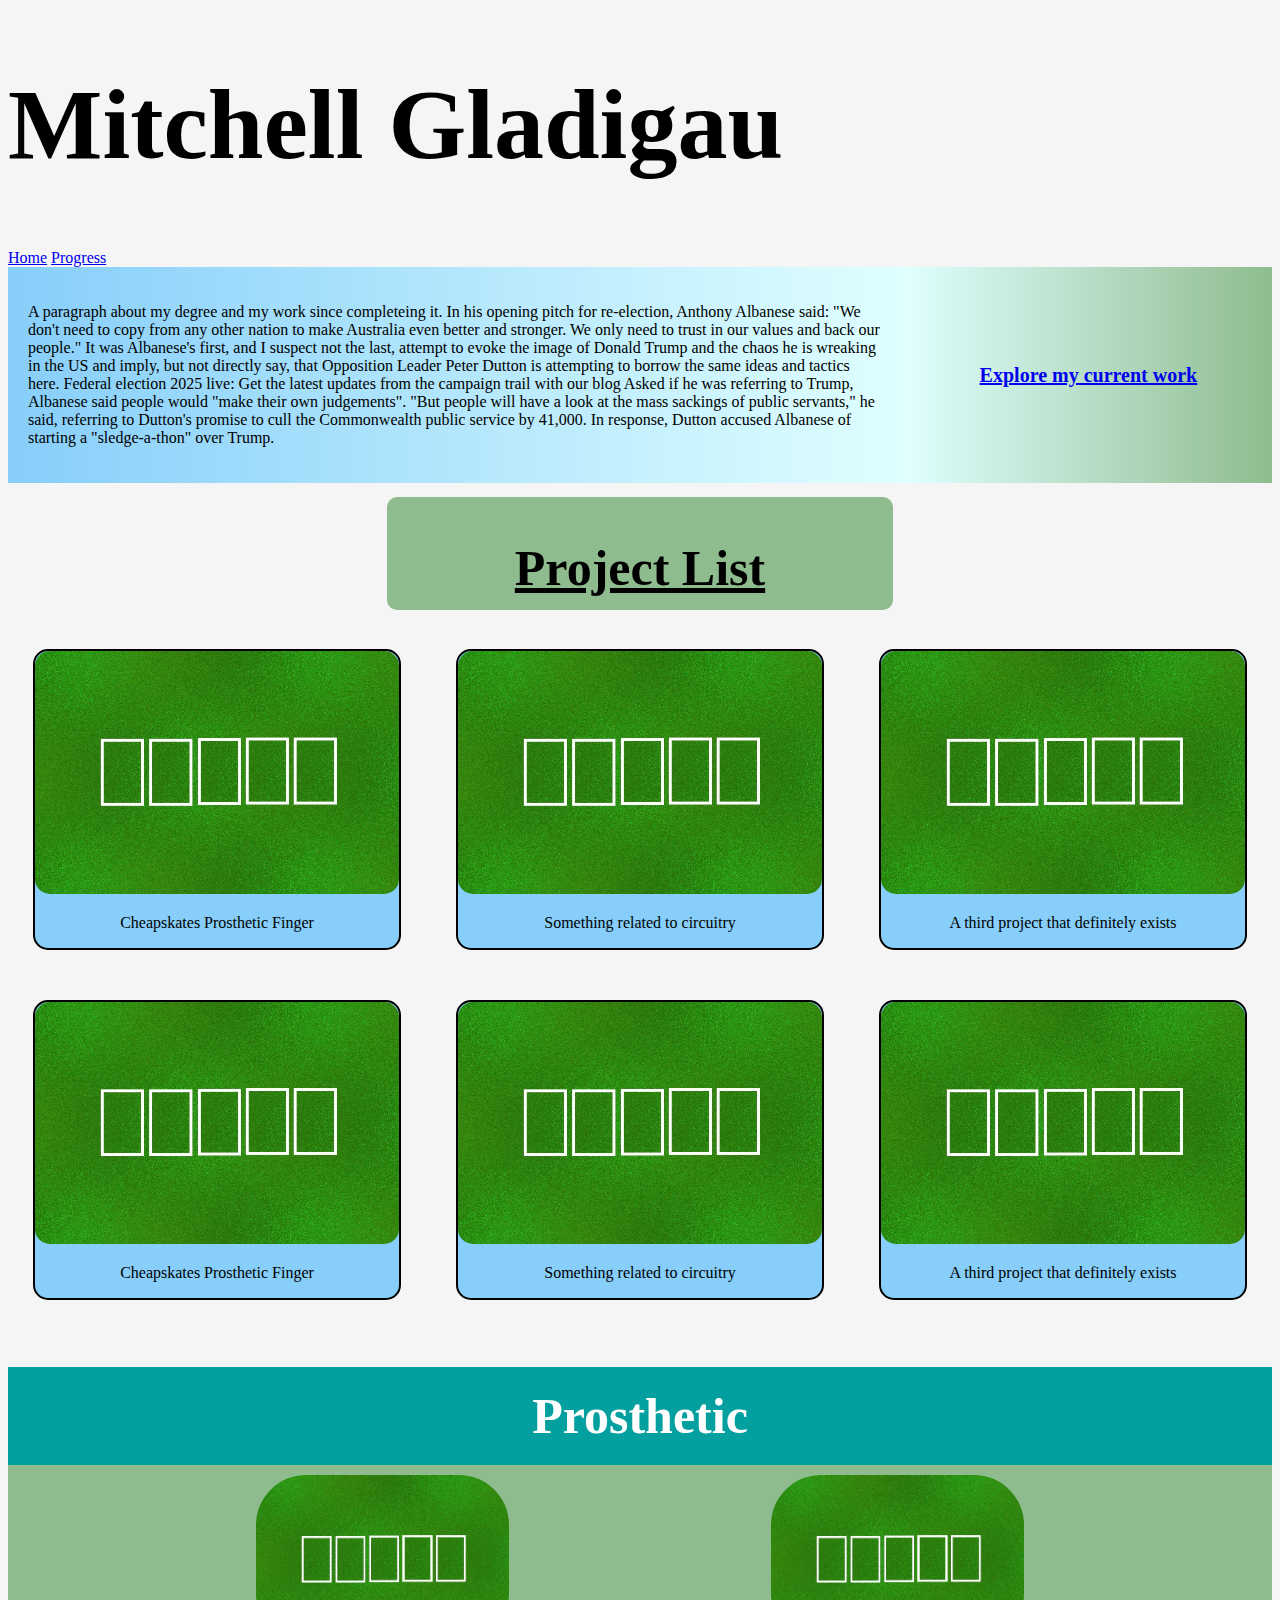
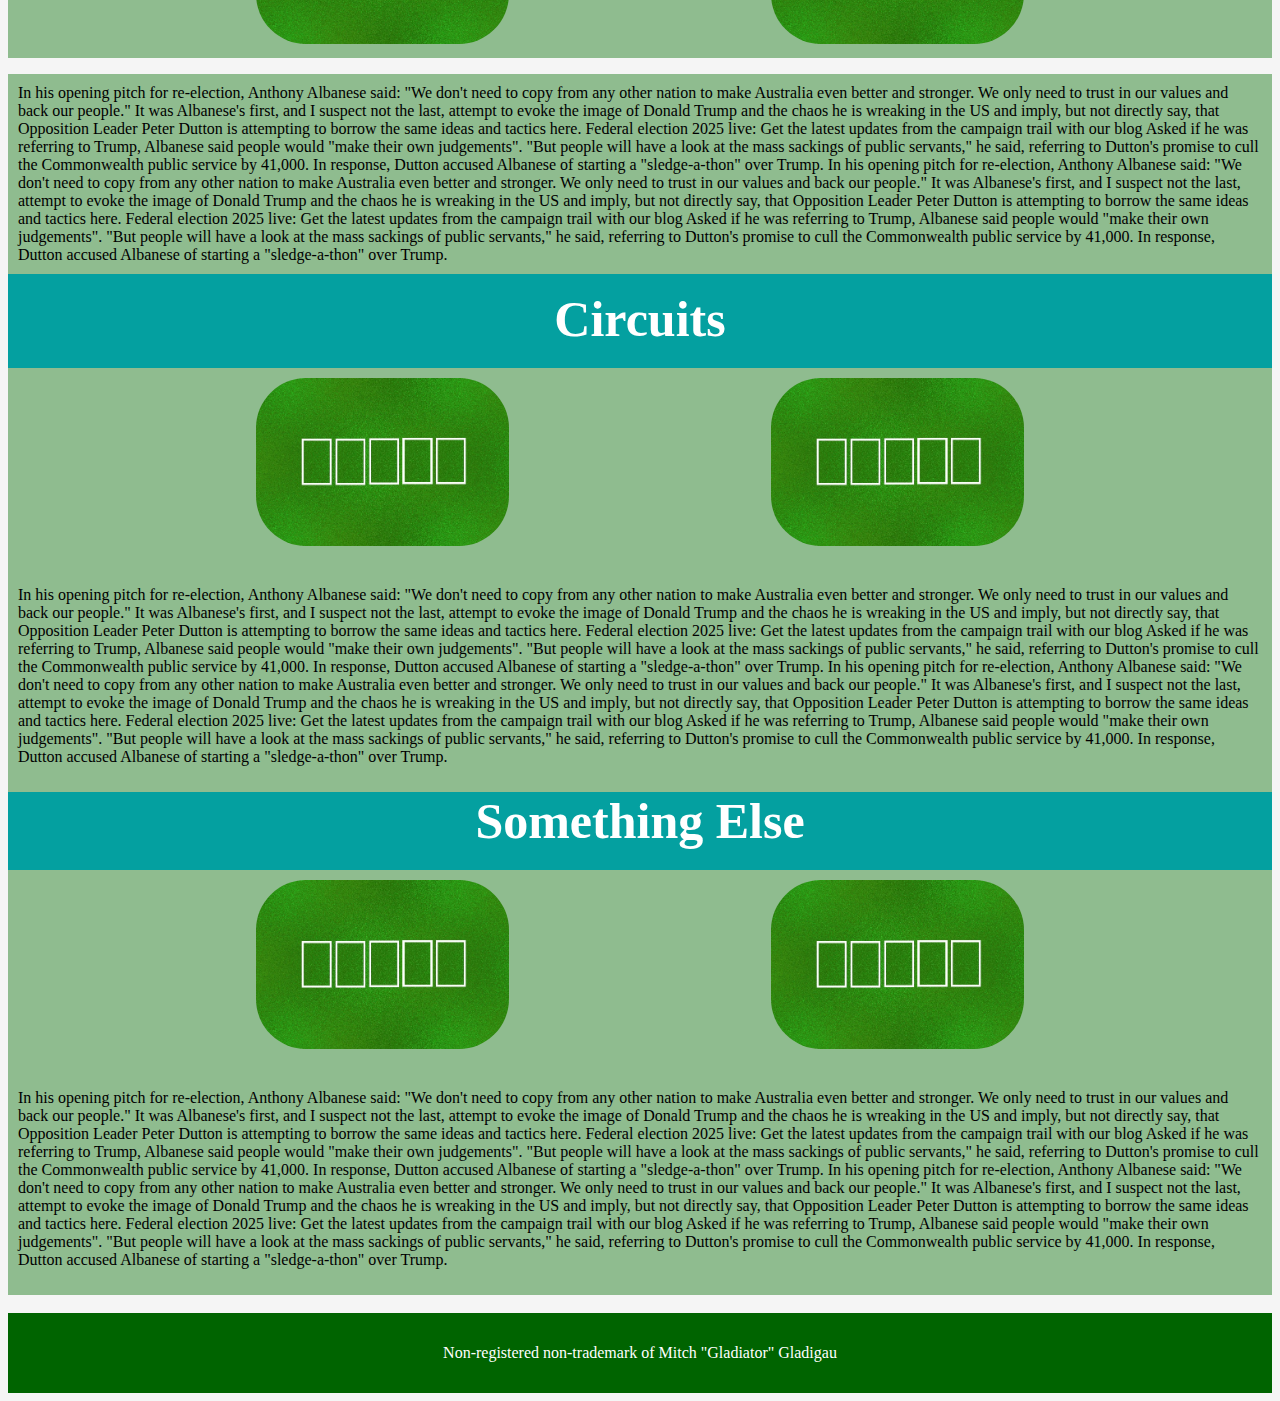
<file: index.html>
<!DOCTYPE html>
<html lang="en">
<!-- Thoughts on use for page:
 Primarily as a way to practice web design and present a portfolio of personal projects
 also possible online blog for recording my efforts on projects and jobs -->
<!-- Really good colour scheme website https://m2.material.io/design/color/the-color-system.html -->
<!-- Colour Scheme: teal and turquoise as secondary as associated with med industry, primary Lime and green-->
<!-- Background, surface white, black text on all but green/lime-->

<head>
    <link rel="stylesheet" href="styles.css">
    <link rel="icon" type="image/x-icon" href="table.jpg">
    <script src="main.js"></script>
    <title>Mitchell Gladigau</title>
    <meta name="viewport" content="width=device-width, initial-scale=1.0">
    <link rel="stylesheet" href="https://fonts.googleapis.com/icon?family=Material+Icons">
    <link rel="stylesheet" href="https://code.getmdl.io/1.3.0/material.indigo-pink.min.css">
    <script defer src="https://code.getmdl.io/1.3.0/material.min.js"></script>
</head>

<body style="background-color: whitesmoke;">

    <div>
        <header class="mdl-layout__header mdl-layout__header--waterfall portfolio-header">
            <div class="mdl-layout__header-row portfolio-logo-row">
                <span class="mdl-layout__title">
                    <div class="portfolio-logo"></div>
                    <h1 class="mdl-layout__title">Mitchell Gladigau</h1>
                </span>
            </div>
            <div class="mdl-layout__header-row portfolio-navigation-row mdl-layout--large-screen-only">
                <nav class="mdl-navigation mdl-typography--body-1-force-preferred-font">
                    <a class="mdl-navigation__link is-active" href="index.html">Home</a>
                    <a class="mdl-navigation__link" href="projectDetails.html">Progress</a>
                </nav>
            </div>
        </header>
        <!--<h1 style="color: white; text-align: center; background-color: darkgreen;">Mitchell Gladigau</h1> -->
        <div class="summaryRow">
            <div class="summaryText">
                <p>A paragraph about my degree and my work since completeing it. In his opening pitch for re-election, Anthony Albanese said: "We don't need to copy from any other nation to make Australia even better and stronger. We only need to trust in our values and back our people." It was Albanese's first, and I suspect not the last, attempt to evoke the image of Donald Trump and the chaos he is wreaking in the US and imply, but not directly say, that Opposition Leader Peter Dutton is attempting to borrow the same ideas and tactics here. Federal election 2025 live: Get the latest updates from the campaign trail with our blog Asked if he was referring to Trump, Albanese said people would "make their own judgements". "But people will have a look at the mass sackings of public servants," he said, referring to Dutton's promise to cull the Commonwealth public service by 41,000. In response, Dutton accused Albanese of starting a "sledge-a-thon" over Trump. </p>
            </div>
            <div class="currentLink">
                <h4> <a href="projectDetails.html"> Explore my current work </a> </h4>
            </div>
        </div>
    </div>
    <!-- <h1 style="font-size:4vw">This is an example of adaptive font sizing</h1> -->

    <!-- First row of project images -->
    <div style="display: grid; place-items: center;">
        <div style="display: grid; place-items: center; background-color: darkseagreen; width: 40%; border-radius: 10px; height: 80%; text-decoration: underline;">
            <h2> Project List </h2>
        </div>
    </div>
    <div class="TileRow">
        <div class="projectItem">
            <a href="#P1">
                <img src="table.jpg" alt="Image of project 1" width="100%" height="auto">
            </a>
            <p style="text-align: center;">Cheapskates Prosthetic Finger</p>
        </div>
        <div class="projectItem">
            <a href="#P2">
                <img src="table.jpg" alt="Image of project 2" width="100%" height="auto">
            </a>
            <p style="text-align: center;">Something related to circuitry</p>
        </div>
        <div class="projectItem">
            <a href="#P3">
                <img src="table.jpg" alt="Image of project 2" width="100%" height="auto">
            </a>
            <p style="text-align: center;">A third project that definitely exists</p>
        </div>
    </div>
    <!-- Second row of project images -->
    <div class="TileRow">
        <div class="projectItem">
            <a href="#P1">
                <img src="table.jpg" alt="Image of project 1" width="100%" height="auto">
            </a>
            <p style="text-align: center;">Cheapskates Prosthetic Finger</p>
        </div>
        <div class="projectItem">
            <a href="#P2">
                <img src="table.jpg" alt="Image of project 2" width="100%" height="auto">
            </a>
            <p style="text-align: center;">Something related to circuitry</p>
        </div>
        <div class="projectItem">
            <a href="#P3">
                <img src="table.jpg" alt="Image of project 2" width="100%" height="auto">
            </a>
            <p style="text-align: center;">A third project that definitely exists</p>
        </div>
    </div>

    <!-- Project Descriptions -->
    <h2 id="P1" class="descriptionHeading">Prosthetic</h2>
    <div class="descriptionRow">
        <div class="descriptionImage">
            <img src="table.jpg" alt="Image of project 1" width="100%" height="auto" title="An image of the 3D Print">
        </div>
        <div class="descriptionImage">
            <img src="table.jpg" alt="Image of project 1" width="100%" height="auto">
        </div>
    </div>
    <p class="descriptionText">In his opening pitch for re-election, Anthony Albanese said: "We don't need to copy from any other nation to make Australia even better and stronger. We only need to trust in our values and back our people."

        It was Albanese's first, and I suspect not the last, attempt to evoke the image of Donald Trump and the chaos he is wreaking in the US and imply, but not directly say, that Opposition Leader Peter Dutton is attempting to borrow the same ideas and tactics here.
        
        Federal election 2025 live: Get the latest updates from the campaign trail with our blog
        
        Asked if he was referring to Trump, Albanese said people would "make their own judgements".
        
        "But people will have a look at the mass sackings of public servants," he said, referring to Dutton's promise to cull the Commonwealth public service by 41,000.
        
        In response, Dutton accused Albanese of starting a "sledge-a-thon" over Trump.
        In his opening pitch for re-election, Anthony Albanese said: "We don't need to copy from any other nation to make Australia even better and stronger. We only need to trust in our values and back our people."

        It was Albanese's first, and I suspect not the last, attempt to evoke the image of Donald Trump and the chaos he is wreaking in the US and imply, but not directly say, that Opposition Leader Peter Dutton is attempting to borrow the same ideas and tactics here.
        
        Federal election 2025 live: Get the latest updates from the campaign trail with our blog
        
        Asked if he was referring to Trump, Albanese said people would "make their own judgements".
        
        "But people will have a look at the mass sackings of public servants," he said, referring to Dutton's promise to cull the Commonwealth public service by 41,000.
        
        In response, Dutton accused Albanese of starting a "sledge-a-thon" over Trump.</p>

    <h2 id="P2" class="descriptionHeading">Circuits</h2>
    <div class="descriptionRow">
        <div class="descriptionImage">
            <img src="table.jpg" alt="Image of project 1" width="100%" height="auto">
        </div>
        <div class="descriptionImage">
            <img src="table.jpg" alt="Image of project 1" width="100%" height="auto">
        </div>
    </div>
    <div class="descriptionText">
        <p>In his opening pitch for re-election, Anthony Albanese said: "We don't need to copy from any other nation to make Australia even better and stronger. We only need to trust in our values and back our people."

        It was Albanese's first, and I suspect not the last, attempt to evoke the image of Donald Trump and the chaos he is wreaking in the US and imply, but not directly say, that Opposition Leader Peter Dutton is attempting to borrow the same ideas and tactics here.
        
        Federal election 2025 live: Get the latest updates from the campaign trail with our blog
        
        Asked if he was referring to Trump, Albanese said people would "make their own judgements".
        
        "But people will have a look at the mass sackings of public servants," he said, referring to Dutton's promise to cull the Commonwealth public service by 41,000.
        
        In response, Dutton accused Albanese of starting a "sledge-a-thon" over Trump.
        In his opening pitch for re-election, Anthony Albanese said: "We don't need to copy from any other nation to make Australia even better and stronger. We only need to trust in our values and back our people."

        It was Albanese's first, and I suspect not the last, attempt to evoke the image of Donald Trump and the chaos he is wreaking in the US and imply, but not directly say, that Opposition Leader Peter Dutton is attempting to borrow the same ideas and tactics here.
        
        Federal election 2025 live: Get the latest updates from the campaign trail with our blog
        
        Asked if he was referring to Trump, Albanese said people would "make their own judgements".
        
        "But people will have a look at the mass sackings of public servants," he said, referring to Dutton's promise to cull the Commonwealth public service by 41,000.
        
        In response, Dutton accused Albanese of starting a "sledge-a-thon" over Trump.</p>
    </div>

    <h2 id="P3" class="descriptionHeading">Something Else</h2>
    <div class="descriptionRow">
        <div class="descriptionImage">
            <img src="table.jpg" alt="Image of project 1" width="100%" height="auto">
        </div>
        <div class="descriptionImage">
            <img src="table.jpg" alt="Image of project 1" width="100%" height="auto">
        </div>
    </div>
    <div class="descriptionText">
        <p>In his opening pitch for re-election, Anthony Albanese said: "We don't need to copy from any other nation to make Australia even better and stronger. We only need to trust in our values and back our people."

        It was Albanese's first, and I suspect not the last, attempt to evoke the image of Donald Trump and the chaos he is wreaking in the US and imply, but not directly say, that Opposition Leader Peter Dutton is attempting to borrow the same ideas and tactics here.
        
        Federal election 2025 live: Get the latest updates from the campaign trail with our blog
        
        Asked if he was referring to Trump, Albanese said people would "make their own judgements".
        
        "But people will have a look at the mass sackings of public servants," he said, referring to Dutton's promise to cull the Commonwealth public service by 41,000.
        
        In response, Dutton accused Albanese of starting a "sledge-a-thon" over Trump.
        In his opening pitch for re-election, Anthony Albanese said: "We don't need to copy from any other nation to make Australia even better and stronger. We only need to trust in our values and back our people."

        It was Albanese's first, and I suspect not the last, attempt to evoke the image of Donald Trump and the chaos he is wreaking in the US and imply, but not directly say, that Opposition Leader Peter Dutton is attempting to borrow the same ideas and tactics here.
        
        Federal election 2025 live: Get the latest updates from the campaign trail with our blog
        
        Asked if he was referring to Trump, Albanese said people would "make their own judgements".
        
        "But people will have a look at the mass sackings of public servants," he said, referring to Dutton's promise to cull the Commonwealth public service by 41,000.
        
        In response, Dutton accused Albanese of starting a "sledge-a-thon" over Trump.</p>
    </div>
    

    <div>
        <footer>
            <p> Non-registered non-trademark of Mitch "Gladiator" Gladigau</p>
        </footer>
    </div>
</body>

</html>
</file>
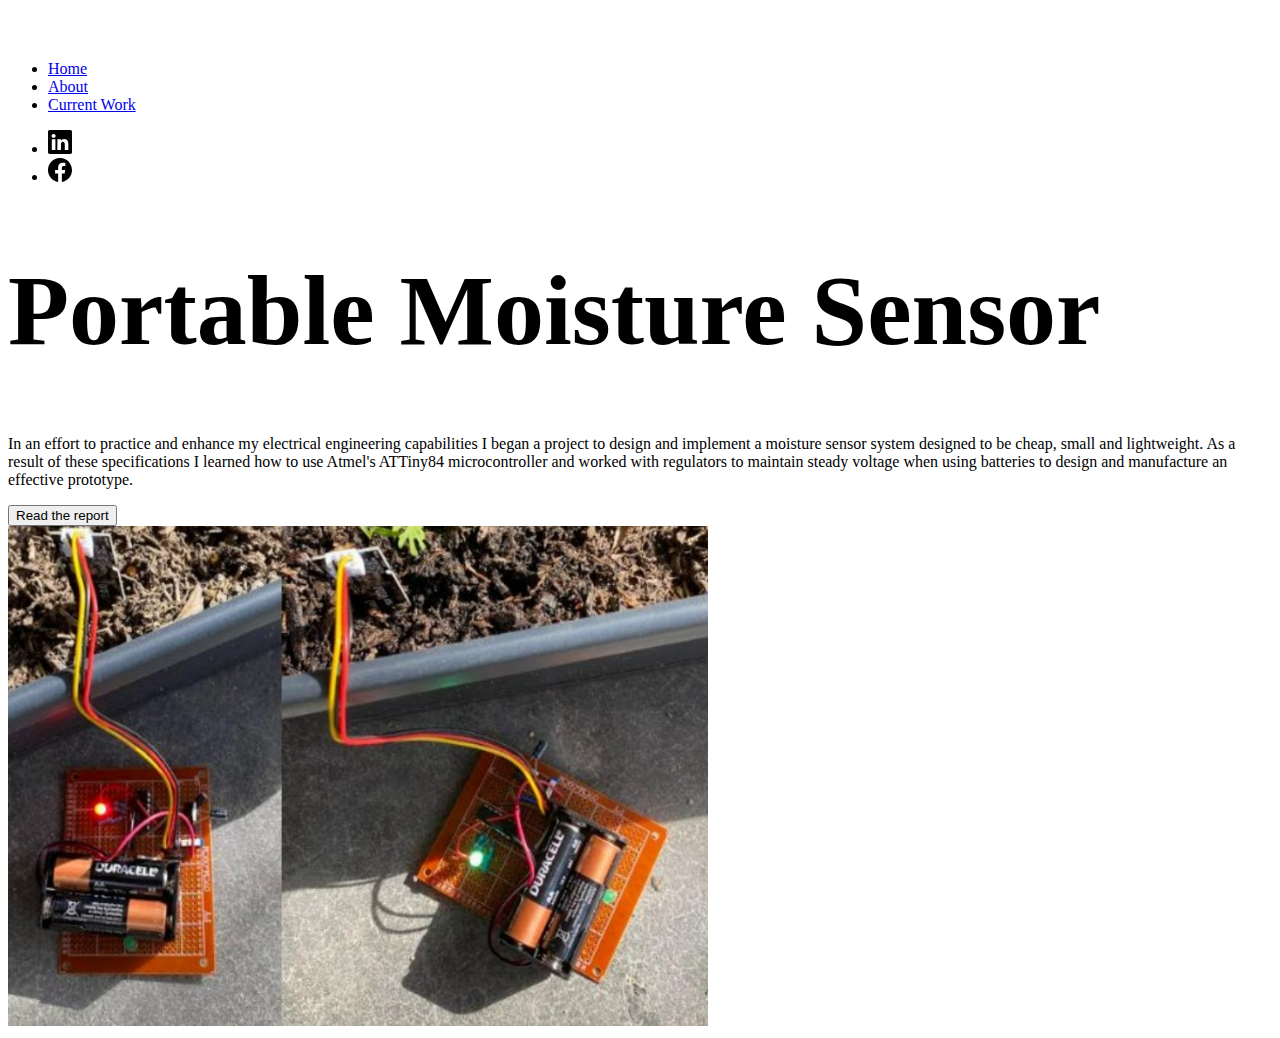
<file: Moisture.html>
<!DOCTYPE html>
<html lang="en">

<head>
    <link rel="stylesheet" href="styles.css">
    <link rel="icon" type="image/x-icon" href="table.jpg">
    <script src="main.js"></script>
    <title>Moisture Sensor Project</title>
    <meta name="viewport" content="width=device-width, initial-scale=1.0">
    <link href="https://cdn.jsdelivr.net/npm/bootstrap@5.3.6/dist/css/bootstrap.min.css" rel="stylesheet" integrity="sha384-4Q6Gf2aSP4eDXB8Miphtr37CMZZQ5oXLH2yaXMJ2w8e2ZtHTl7GptT4jmndRuHDT" crossorigin="anonymous">
</head>

<body>

<header class="p-3 mb-3 border-bottom">
    <div class="container">
      <div class="d-flex flex-wrap align-items-center justify-content-center justify-content-lg-start">
        <a href="/" class="d-flex align-items-center mb-2 mb-lg-0 text-dark text-decoration-none">
          <svg class="bi me-2" width="40" height="32" role="img" aria-label="Bootstrap"><use xlink:href="#bootstrap"></use></svg>
        </a>

        <ul class="nav col-12 col-lg-auto me-lg-auto mb-2 justify-content-center mb-md-0">
          <li><a href="index.html" class="nav-link px-2 link-secondary">Home</a></li>
          <li><a href="#" class="nav-link px-2 link-dark">About</a></li>
          <li><a href="#" class="nav-link px-2 link-dark">Current Work</a></li>
        </ul>

        <ul class="nav col-12 col-lg-auto mb-3 mb-lg-0 me-lg-3 justify-content-center">
          <li><img src="linkedin.svg" class="m-1" alt="LinkedIn" width="24" height="24"></li>
          <li><img src="facebook.svg" class="m-1" alt="Facebook" width="24" height="24"></li>
        </ul>

      </div>
    </div>
</header>

<div class="px-4 pt-5 my-5 text-center border-bottom">
    <h1 class="display-4 fw-bold">Portable Moisture Sensor</h1>
    <div class="col-lg-6 mx-auto">
      <p class="lead mb-4">In an effort to practice and enhance my electrical engineering capabilities I began a project to design and implement a moisture sensor system designed to be cheap, small and lightweight. As a result of these specifications I learned how to use Atmel's ATTiny84 microcontroller and worked with regulators to maintain steady voltage when using batteries to design and manufacture an effective prototype.</p>
      <div class="d-grid gap-2 d-sm-flex justify-content-sm-center mb-5">
        <button type="button" class="btn btn-primary btn-lg px-4 me-sm-3"
            onclick="window.open('https://drive.google.com/file/d/18Z3BcOL7DCCRefBX39Z_otlj5jDA0ndi/view?usp=sharing', '_blank')"
            >
            Read the report
        </button>
      </div>
    </div>
    <div class="overflow-hidden">
      <div class="container px-5">
        <img src="Sensor.jpg" class="img-fluid border rounded-3 shadow-lg mb-4" alt="Example image" width="700" height="500" loading="lazy">
      </div>
    </div>
  </div>

</body>
</file>
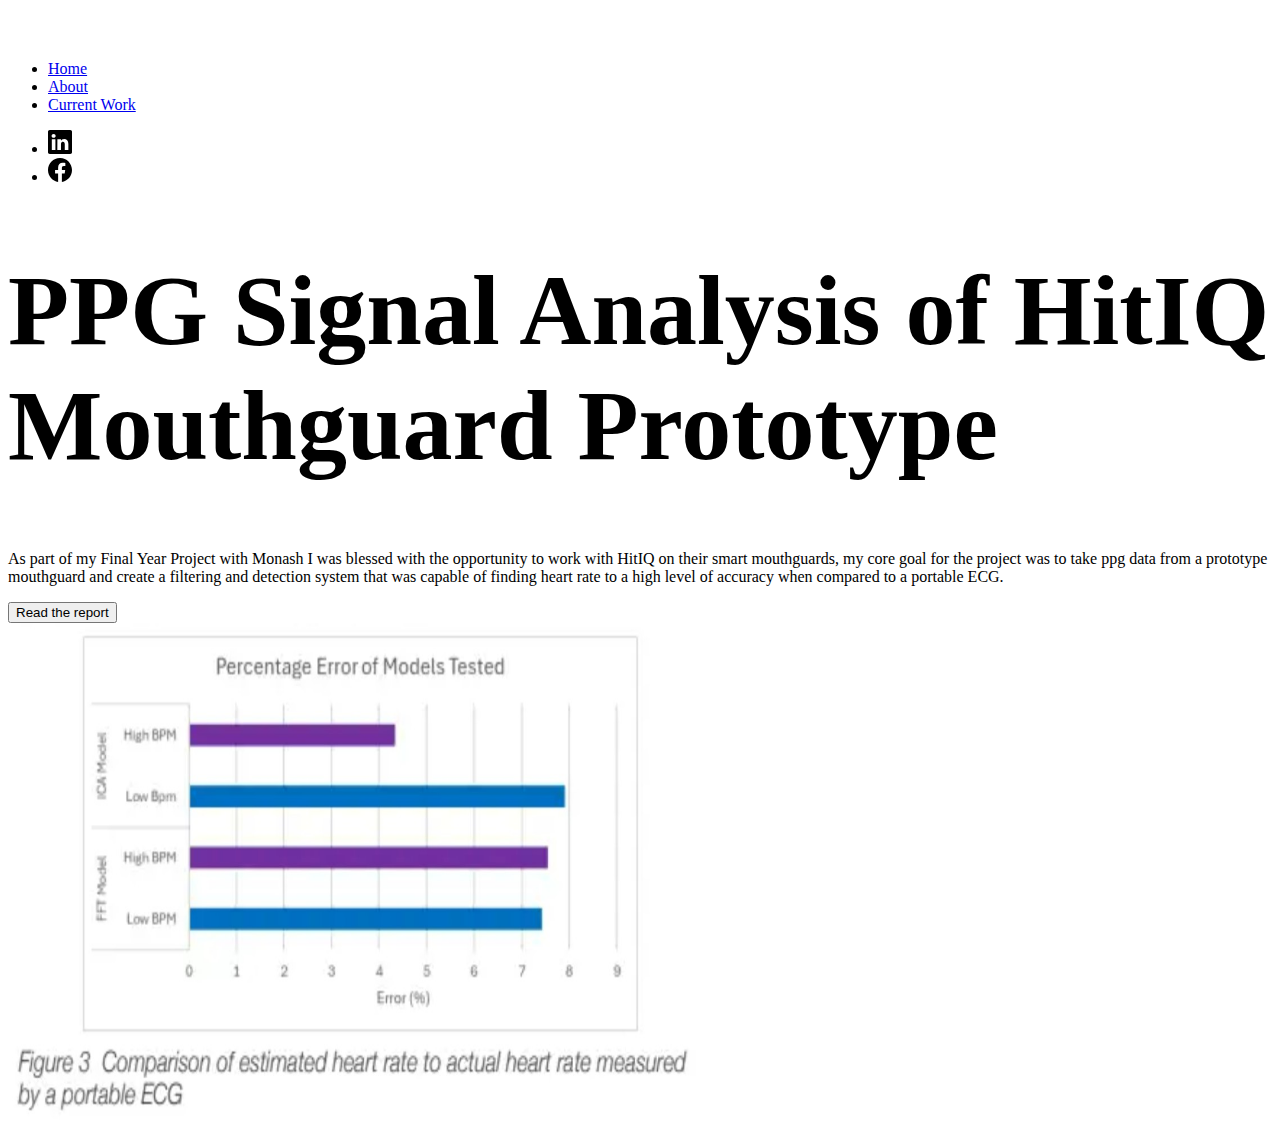
<file: Mouthguard.html>
<!DOCTYPE html>
<html lang="en">

<head>
    <link rel="stylesheet" href="styles.css">
    <link rel="icon" type="image/x-icon" href="table.jpg">
    <script src="main.js"></script>
    <title>Final Year Project</title>
    <meta name="viewport" content="width=device-width, initial-scale=1.0">
    <link href="https://cdn.jsdelivr.net/npm/bootstrap@5.3.6/dist/css/bootstrap.min.css" rel="stylesheet" integrity="sha384-4Q6Gf2aSP4eDXB8Miphtr37CMZZQ5oXLH2yaXMJ2w8e2ZtHTl7GptT4jmndRuHDT" crossorigin="anonymous">
</head>

<body>

<header class="p-3 mb-3 border-bottom">
    <div class="container">
      <div class="d-flex flex-wrap align-items-center justify-content-center justify-content-lg-start">
        <a href="/" class="d-flex align-items-center mb-2 mb-lg-0 text-dark text-decoration-none">
          <svg class="bi me-2" width="40" height="32" role="img" aria-label="Bootstrap"><use xlink:href="#bootstrap"></use></svg>
        </a>

        <ul class="nav col-12 col-lg-auto me-lg-auto mb-2 justify-content-center mb-md-0">
          <li><a href="index.html" class="nav-link px-2 link-secondary">Home</a></li>
          <li><a href="#" class="nav-link px-2 link-dark">About</a></li>
          <li><a href="#" class="nav-link px-2 link-dark">Current Work</a></li>
        </ul>

        <ul class="nav col-12 col-lg-auto mb-3 mb-lg-0 me-lg-3 justify-content-center">
          <li><img src="linkedin.svg" class="m-1" alt="LinkedIn" width="24" height="24"></li>
          <li><img src="facebook.svg" class="m-1" alt="Facebook" width="24" height="24"></li>
        </ul>

      </div>
    </div>
</header>

<div class="px-4 pt-5 my-5 text-center border-bottom">
    <h1 class="display-4 fw-bold">PPG Signal Analysis of HitIQ Mouthguard Prototype</h1>
    <div class="col-lg-6 mx-auto">
      <p class="lead mb-4">As part of my Final Year Project with Monash I was blessed with the opportunity to work with HitIQ on their smart mouthguards, my core goal for the project was to take ppg data from a prototype mouthguard and create a filtering and detection system that was capable of finding heart rate to a high level of accuracy when compared to a portable ECG.</p>
      <div class="d-grid gap-2 d-sm-flex justify-content-sm-center mb-5">
        <button type="button" class="btn btn-primary btn-lg px-4 me-sm-3"
            onclick="window.open('https://drive.google.com/file/d/1lGc16w8VJr47ppC3VwsLf0CDr5n5gtqj/view?usp=sharing', '_blank')"
            >
            Read the report
        </button>
      </div>
    </div>
    <div class="overflow-hidden">
      <div class="container px-5">
        <img src="Ppg.jpg" class="img-fluid border rounded-3 shadow-lg mb-4" alt="Example image" width="700" height="500" loading="lazy">
      </div>
    </div>
  </div>

</body>
</file>
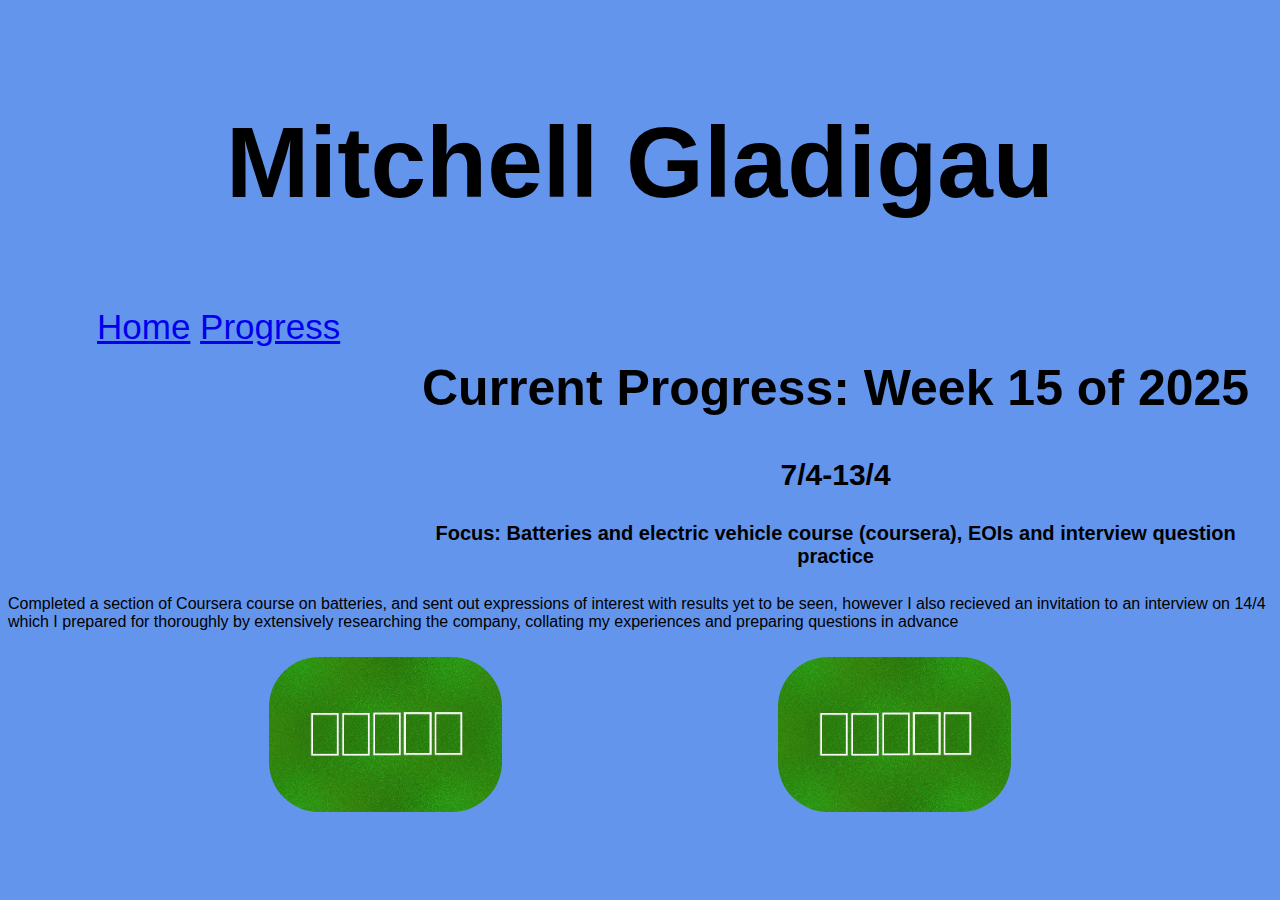
<file: projectDetails.html>
<!DOCTYPE html>
<html lang="en">

<style>

* {
  box-sizing: border-box;
}

body {
  font-family: Arial, Helvetica, sans-serif;
}

/* Style the header */
header {
  padding: 30px;
  text-align: center;
  font-size: 35px;
}

/* Create two columns/boxes that floats next to each other */
nav {
  float: left;
  width: 30%;
  height: 300px; /* only for demonstration, should be removed */
  padding: 20px;
}

/* Style the list inside the menu */
nav ul {
  list-style-type: none;
  padding: 0;
}

article {
  float: left;
  padding: 20px;
  width: 70%;
  background-color: #f1f1f1;
  height: 300px; /* only for demonstration, should be removed */
}

/* Clear floats after the columns */
section::after {
  content: "";
  display: table;
  clear: both;
}

/* Style the footer */
footer {
  background-color: #777;
  padding: 10px;
  text-align: center;
  color: white;
}

/* Responsive layout - makes the two columns/boxes stack on top of each other instead of next to each other, on small screens */
@media (max-width: 600px) {
  nav, article {
    width: 100%;
    height: auto;
  }
}
</style>

<head>
    <link rel="stylesheet" href="styles.css">
    <link rel="icon" type="image/x-icon" href="table.jpg">
    <title>Mitchell Gladigau</title>
    <meta name="viewport" content="width=device-width, initial-scale=1.0">
    <link rel="stylesheet" href="https://fonts.googleapis.com/icon?family=Material+Icons">
    <link rel="stylesheet" href="https://code.getmdl.io/1.3.0/material.indigo-pink.min.css">
    <script defer src="https://code.getmdl.io/1.3.0/material.min.js"></script>
</head>

<body style="background-color:cornflowerblue;">

  
  <header class="mdl-layout__header mdl-layout__header--waterfall portfolio-header">
    <div class="mdl-layout__header-row portfolio-logo-row">
        <span class="mdl-layout__title">
            <div class="portfolio-logo"></div>
            <h1 class="mdl-layout__title">Mitchell Gladigau</h1>
        </span>
    </div>
    <div class="mdl-layout__header-row portfolio-navigation-row mdl-layout--large-screen-only">
        <nav class="mdl-navigation mdl-typography--body-1-force-preferred-font">
            <a class="mdl-navigation__link is-active" href="index.html">Home</a>
            <a class="mdl-navigation__link" href="projectDetails.html">Progress</a>
        </nav>
    </div>
</header>

<div>
  <h2 style="text-align: center;"> Current Progress: Week 15 of 2025 </h1>
  <h3 style="text-align: center;"> 7/4-13/4 </h3>
</div>
<div>
  <h4 style="text-align: center;"> Focus: Batteries and electric vehicle course (coursera), EOIs and interview question practice </h2>
</div>
<div>
  <p> Completed a section of Coursera course on batteries, and sent out expressions of interest with results yet to be seen, however I also recieved an invitation to an interview on 14/4 which I prepared for thoroughly by extensively researching the company, collating my experiences and preparing questions in advance </p>
</div>
<div class="descriptionRow" style="background-color: cornflowerblue;">
  <div class="descriptionImage">
    <img src="table.jpg" alt="Image of project 1" width="100%" height="auto" title="An image of the 3D Print">
  </div>
  <div class="descriptionImage">
    <img src="table.jpg" alt="Image of project 1" width="100%" height="auto">
  </div>
</div>


</body>


</html>
</file>
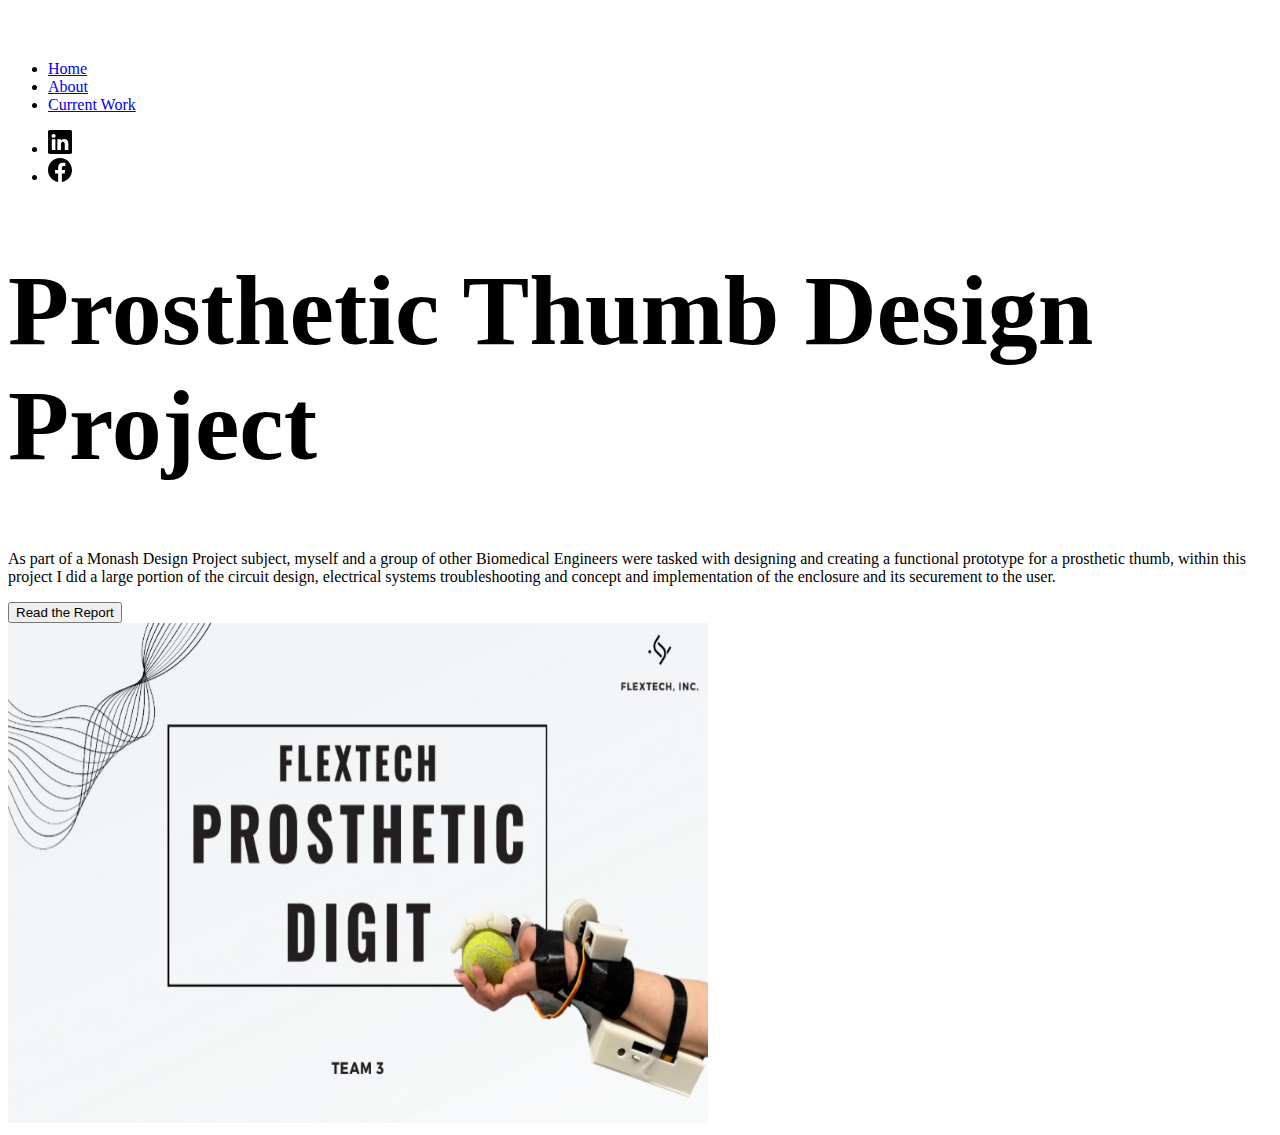
<file: Prosthetic.html>
<!DOCTYPE html>
<html lang="en">

<head>
    <link rel="stylesheet" href="styles.css">
    <link rel="icon" type="image/x-icon" href="table.jpg">
    <script src="main.js"></script>
    <title>Prosthetic Thumb Design</title>
    <meta name="viewport" content="width=device-width, initial-scale=1.0">
    <link href="https://cdn.jsdelivr.net/npm/bootstrap@5.3.6/dist/css/bootstrap.min.css" rel="stylesheet" integrity="sha384-4Q6Gf2aSP4eDXB8Miphtr37CMZZQ5oXLH2yaXMJ2w8e2ZtHTl7GptT4jmndRuHDT" crossorigin="anonymous">
</head>

<body>

<header class="p-3 mb-3 border-bottom">
    <div class="container">
      <div class="d-flex flex-wrap align-items-center justify-content-center justify-content-lg-start">
        <a href="/" class="d-flex align-items-center mb-2 mb-lg-0 text-dark text-decoration-none">
          <svg class="bi me-2" width="40" height="32" role="img" aria-label="Bootstrap"><use xlink:href="#bootstrap"></use></svg>
        </a>

        <ul class="nav col-12 col-lg-auto me-lg-auto mb-2 justify-content-center mb-md-0">
          <li><a href="index.html" class="nav-link px-2 link-secondary">Home</a></li>
          <li><a href="#" class="nav-link px-2 link-dark">About</a></li>
          <li><a href="#" class="nav-link px-2 link-dark">Current Work</a></li>
        </ul>

        <ul class="nav col-12 col-lg-auto mb-3 mb-lg-0 me-lg-3 justify-content-center">
          <li><img src="linkedin.svg" class="m-1" alt="LinkedIn" width="24" height="24"></li>
          <li><img src="facebook.svg" class="m-1" alt="Facebook" width="24" height="24"></li>
        </ul>

      </div>
    </div>
</header>

<div class="px-4 pt-5 my-5 text-center border-bottom">
    <h1 class="display-4 fw-bold">Prosthetic Thumb Design Project</h1>
    <div class="col-lg-6 mx-auto">
      <p class="lead mb-4">As part of a Monash Design Project subject, myself and a group of other Biomedical Engineers were tasked with designing and creating a functional prototype for a prosthetic thumb, within this project I did a large portion of the circuit design, electrical systems troubleshooting and concept and implementation of the enclosure and its securement to the user.</p>
      <div class="d-grid gap-2 d-sm-flex justify-content-sm-center mb-5">
        <button type="button" class="btn btn-primary btn-lg px-4 me-sm-3"
            onclick="window.open('https://drive.google.com/file/d/1c-O9rScLFxaexwcO5Zk4PD8FIGYghvyR/view?usp=sharing/', '_blank')"
            >
            Read the Report
        </button>
      </div>
    </div>
    <div class="overflow-hidden">
      <div class="container px-5">
        <img src="Prosthetic.jpg" class="img-fluid border rounded-3 shadow-lg mb-4" alt="Example image" width="700" height="500" loading="lazy">
      </div>
    </div>
  </div>

</body>
</file>
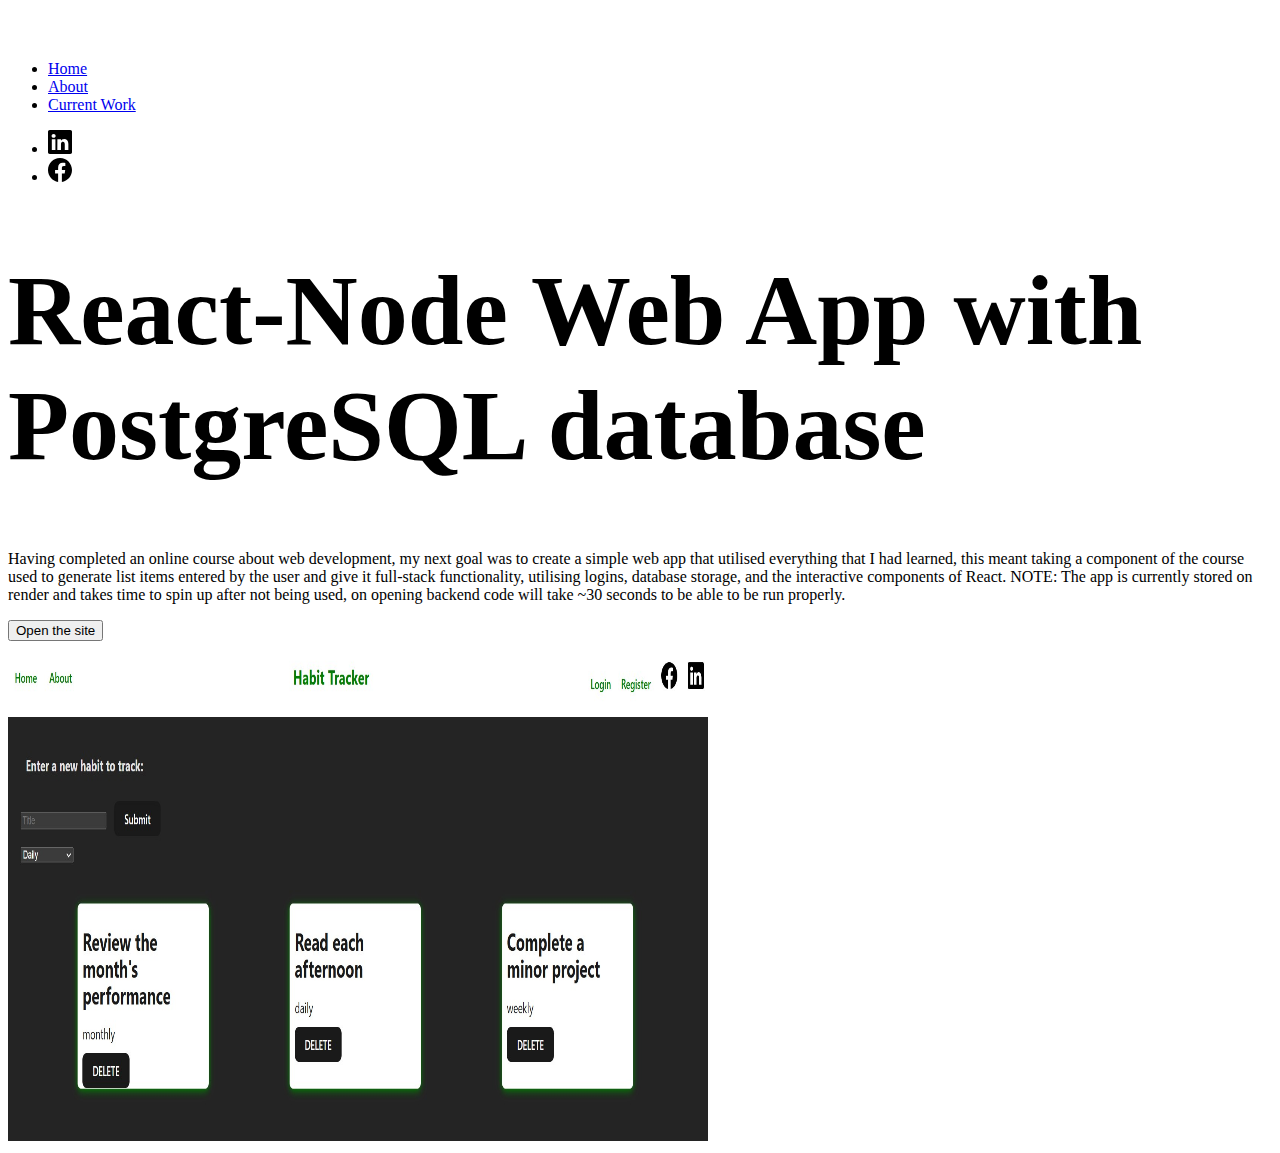
<file: React.html>
<!DOCTYPE html>
<html lang="en">

<head>
    <link rel="stylesheet" href="styles.css">
    <link rel="icon" type="image/x-icon" href="table.jpg">
    <script src="main.js"></script>
    <title>Web Dev Project</title>
    <meta name="viewport" content="width=device-width, initial-scale=1.0">
    <link href="https://cdn.jsdelivr.net/npm/bootstrap@5.3.6/dist/css/bootstrap.min.css" rel="stylesheet" integrity="sha384-4Q6Gf2aSP4eDXB8Miphtr37CMZZQ5oXLH2yaXMJ2w8e2ZtHTl7GptT4jmndRuHDT" crossorigin="anonymous">
</head>

<body>

<header class="p-3 mb-3 border-bottom">
    <div class="container">
      <div class="d-flex flex-wrap align-items-center justify-content-center justify-content-lg-start">
        <a href="/" class="d-flex align-items-center mb-2 mb-lg-0 text-dark text-decoration-none">
          <svg class="bi me-2" width="40" height="32" role="img" aria-label="Bootstrap"><use xlink:href="#bootstrap"></use></svg>
        </a>

        <ul class="nav col-12 col-lg-auto me-lg-auto mb-2 justify-content-center mb-md-0">
          <li><a href="index.html" class="nav-link px-2 link-secondary">Home</a></li>
          <li><a href="#" class="nav-link px-2 link-dark">About</a></li>
          <li><a href="#" class="nav-link px-2 link-dark">Current Work</a></li>
        </ul>

        <ul class="nav col-12 col-lg-auto mb-3 mb-lg-0 me-lg-3 justify-content-center">
          <li><img src="linkedin.svg" class="m-1" alt="LinkedIn" width="24" height="24"></li>
          <li><img src="facebook.svg" class="m-1" alt="Facebook" width="24" height="24"></li>
        </ul>

      </div>
    </div>
</header>

<div class="px-4 pt-5 my-5 text-center border-bottom">
    <h1 class="display-4 fw-bold">React-Node Web App with PostgreSQL database</h1>
    <div class="col-lg-6 mx-auto">
      <p class="lead mb-4">Having completed an online course about web development, my next goal was to create a simple web app that utilised everything that I had learned, this meant taking a component of the course used to generate list items entered by the user and give it full-stack functionality, utilising logins, database storage, and the interactive components of React. NOTE: The app is currently stored on render and takes time to spin up after not being used, on opening backend code will take ~30 seconds to be able to be run properly.</p>
      <div class="d-grid gap-2 d-sm-flex justify-content-sm-center mb-5">
        <button type="button" class="btn btn-primary btn-lg px-4 me-sm-3"
            onclick="window.open('https://firstreactapp-frontend.onrender.com/', '_blank')"
            >
            Open the site
        </button>
      </div>
    </div>
    <div class="overflow-hidden">
      <div class="container px-5">
        <img src="WebExample.jpg" class="img-fluid border rounded-3 shadow-lg mb-4" alt="Example image" width="700" height="500" loading="lazy">
      </div>
    </div>
  </div>

</body>
</file>
<file: styles.css>
.summaryRow {
  display: flex;
  justify-content: space-between;
  height: fit-content;
}

.summaryText {
  padding: 20px;
  /*background-color: lightskyblue;*/
  background-image: linear-gradient(to right,lightskyblue, lightcyan);
  width: 70%;
  align-items: center;
}

.currentLink {
  display: grid;
  /*background-color: darkseagreen;*/
  background-image: linear-gradient(to right,lightcyan,darkseagreen);
  width: 30%;
  place-items: center;
}



.navButton {
  border: solid black;
  color: black;
  background-color: whitesmoke;
  border-radius: 15px;
  margin: 10px;
  padding: 10px;
  width: min-content;
}

/* global styles for sizing usefulness and consistency */
h1 {
  font-size: 100px;
}

h2 {
  font-size:50px;
}

h3 {
  font-size:30px;
}

h4 {
  font-size:20px;
}


/* Styles for description images and text blocks */
.descriptionRow {
  display: flex;
  justify-content: space-evenly;
  gap: 5px;
  width: 100%;
  height: 12%;
  background-color: darkseagreen;
}

.descriptionHeading {
  padding: 20px;
  background-color: rgb(4, 160, 160);
  text-align: center;
  color: white;
  margin-bottom: 0px;
}

.descriptionImage {
  float: left;
  width: 20%;
  height: 15%;
  padding: 10px;
}

.descriptionImage img {
  border-radius: 50px;
}

.descriptionText {
  float: left;
  padding: 10px;
  background-color: darkseagreen;
}



/* Styles for project tiles and summary */
.TileRow {
  display: flex;
  justify-content: space-between;
  gap: 5px;  /* Space between items within a row */
  margin-bottom: 0px; /* Space between rows */
  background-color: whitesmoke;
}

.projectItem {
  float: left;
  border: 2px solid black;
  border-radius: 15px;
  margin: 2%;
  width: 30%;
  height: 30%;
  transition: transform 0.3s ease, border-color 0.3s ease;
  background-color: lightskyblue;
}

.projectItem:hover {
  transform: scale(1.1); /* Enlarge on hover */
  border-color: darkseagreen; /* Change border color */
}

.projectItem img {
  width: 100%;
  height: auto;
  border-radius: 15px;
}

footer {
  background-color: darkgreen;
  padding: 15px;
  text-align: center;
  color: white;
  margin-top: 250px;
}
</file>
